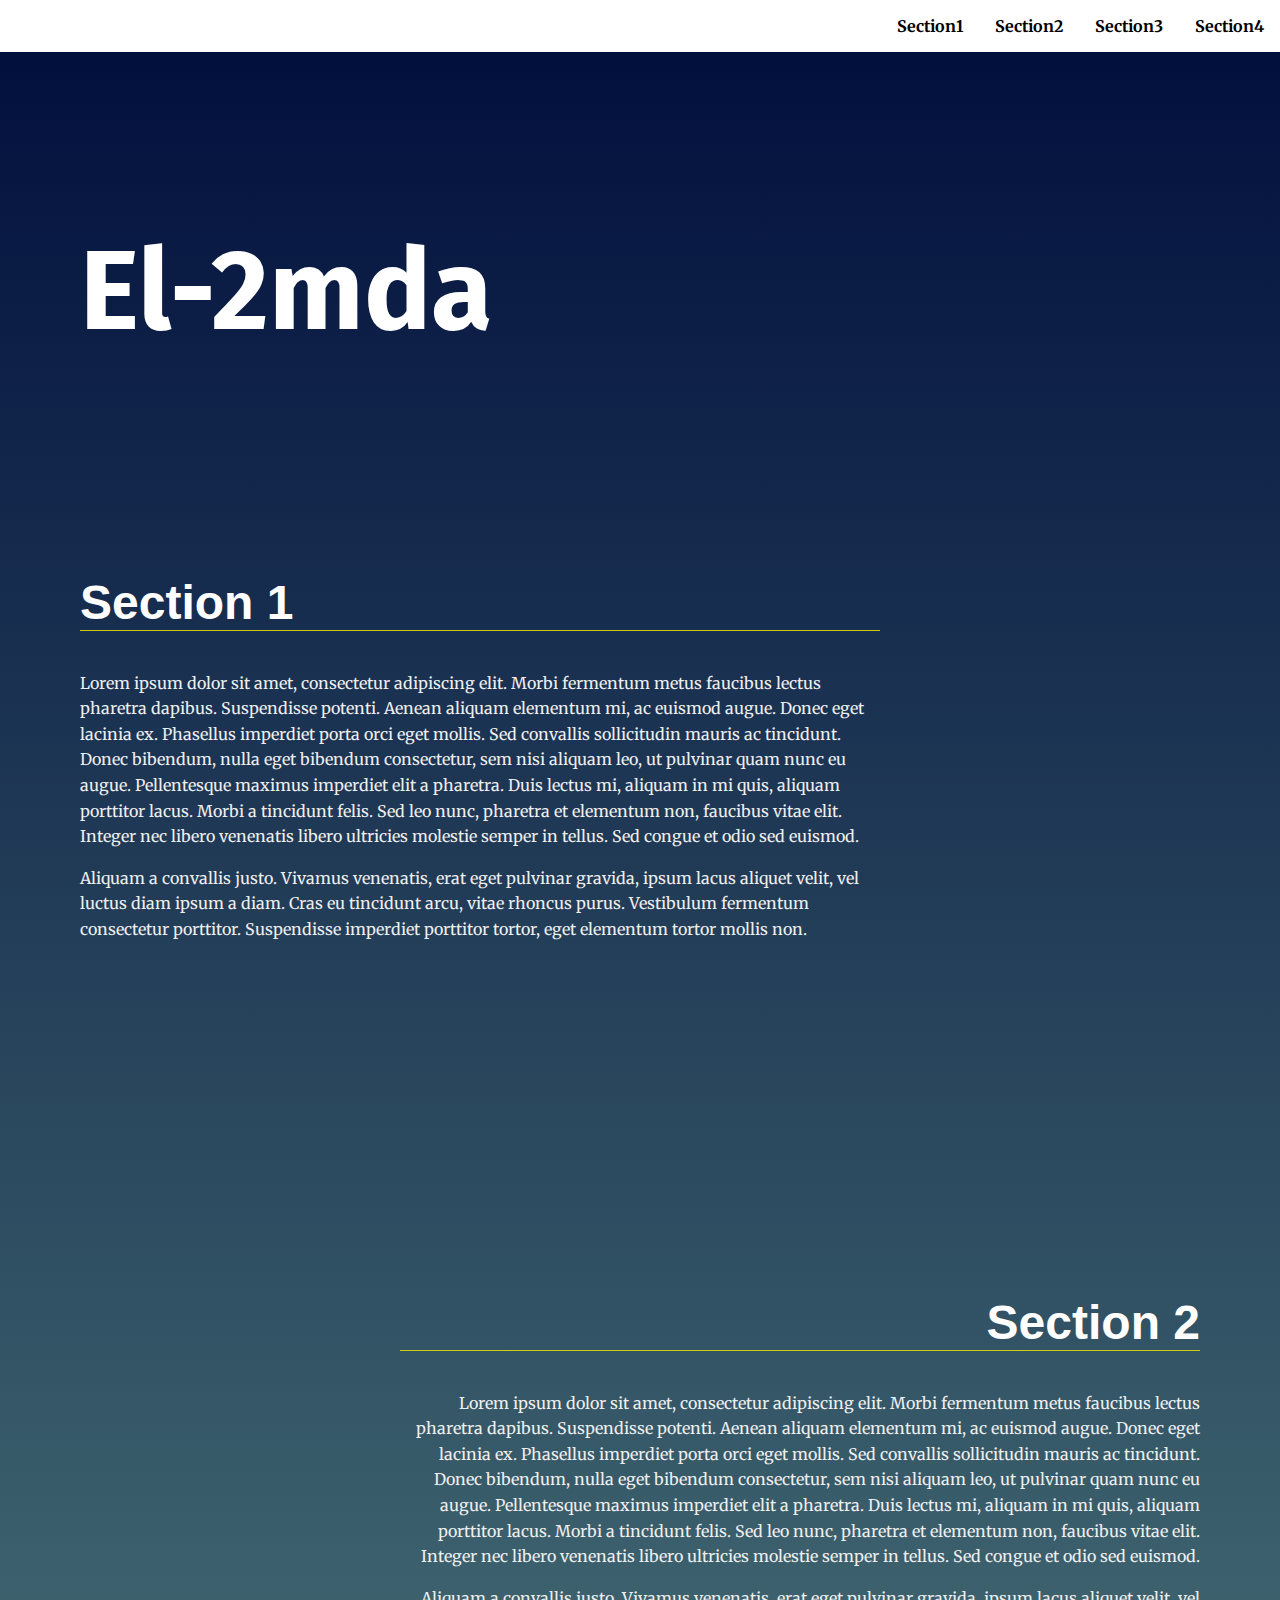
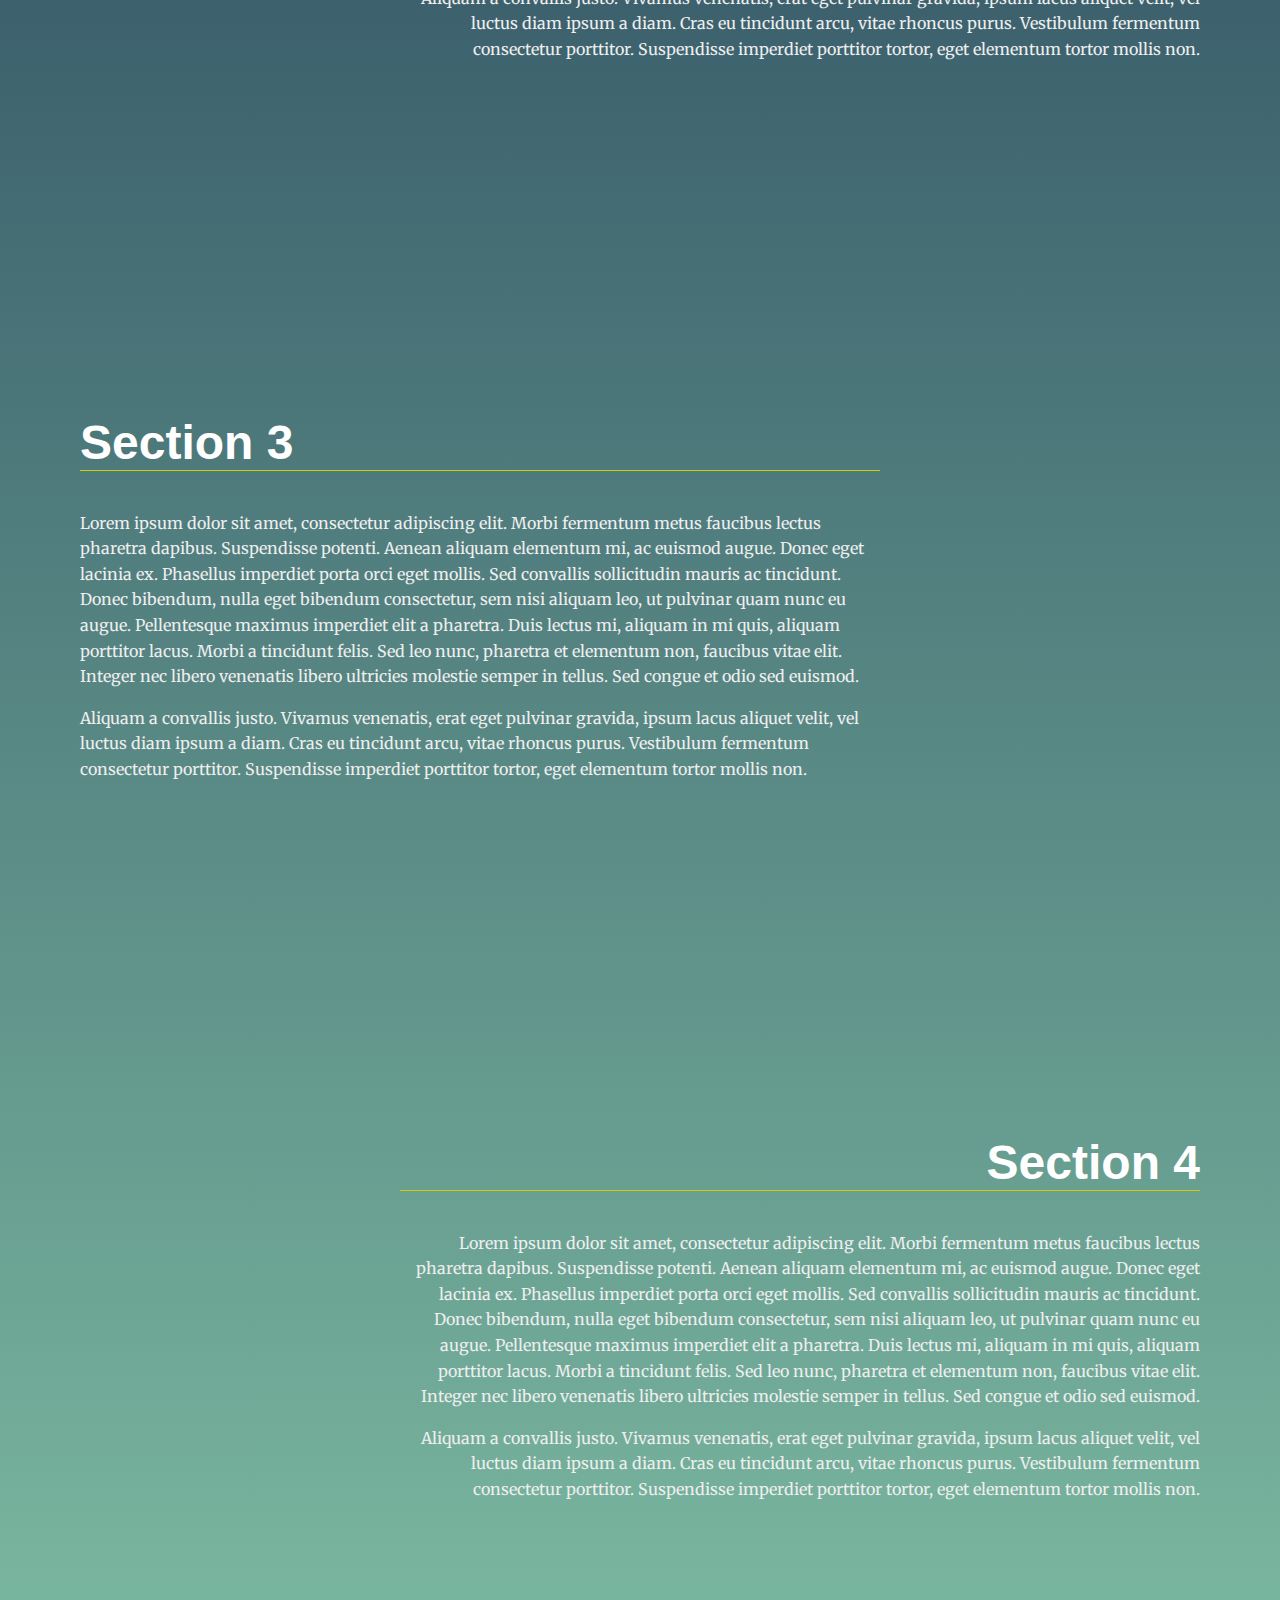
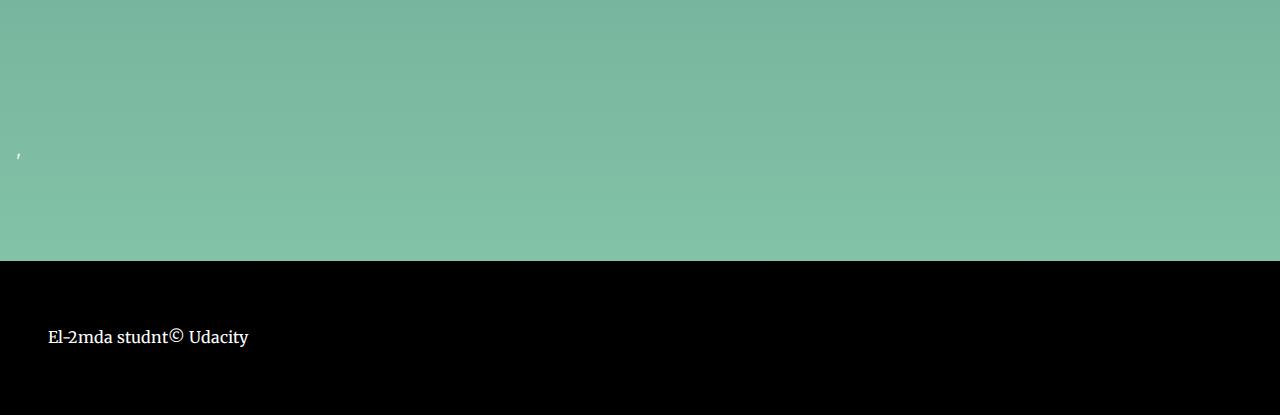
<file: index.html>
<!DOCTYPE html>
<html lang="en">
<head>
  <meta charset="UTF-8">
  <meta name="viewport" content="width=device-width, initial-scale=1.0">
  <meta http-equiv="X-UA-Compatible" content="ie=edge">
  <title>frist project</title>
  <!-- Load Google Fonts -->
  <link href="https://fonts.googleapis.com/css?family=Fira+Sans:900|Merriweather&display=swap" rel="stylesheet">  <!-- Load Styles -->
  <link href="css/styles.css" rel="stylesheet">
</head>
<body>
  <!-- HTML Follows BEM naming conventions
  IDs are only used for sections to connect menu achors to sections -->
  <header class="page__header">
    <nav class="navbar__menu">
      <!-- Navigation starts as empty UL that will be populated with JS -->
      <ul id="navbar__list"></ul>
    </nav>
  </header>
  <main>
    <header class="main__hero">
      <h1>El-2mda </h1>
    </header>
    <!-- Each Section has an ID (used for the anchor) and
    a data attribute that will populate the li node.
    Adding more sections will automatically populate nav.
    The first section is set to active class by default -->
    <section id="section1" data-nav="Section1">
      <div class="landing__container">
        <h2>Section 1</h2>
        <p>Lorem ipsum dolor sit amet, consectetur adipiscing elit. Morbi fermentum metus faucibus lectus pharetra dapibus. Suspendisse potenti. Aenean aliquam elementum mi, ac euismod augue. Donec eget lacinia ex. Phasellus imperdiet porta orci eget mollis. Sed convallis sollicitudin mauris ac tincidunt. Donec bibendum, nulla eget bibendum consectetur, sem nisi aliquam leo, ut pulvinar quam nunc eu augue. Pellentesque maximus imperdiet elit a pharetra. Duis lectus mi, aliquam in mi quis, aliquam porttitor lacus. Morbi a tincidunt felis. Sed leo nunc, pharetra et elementum non, faucibus vitae elit. Integer nec libero venenatis libero ultricies molestie semper in tellus. Sed congue et odio sed euismod.</p>

        <p>Aliquam a convallis justo. Vivamus venenatis, erat eget pulvinar gravida, ipsum lacus aliquet velit, vel luctus diam ipsum a diam. Cras eu tincidunt arcu, vitae rhoncus purus. Vestibulum fermentum consectetur porttitor. Suspendisse imperdiet porttitor tortor, eget elementum tortor mollis non.</p>
      </div>
    </section>
    <section id="section2" data-nav="Section2">
      <div class="landing__container">
        <h2>Section 2</h2>
        <p>Lorem ipsum dolor sit amet, consectetur adipiscing elit. Morbi fermentum metus faucibus lectus pharetra dapibus. Suspendisse potenti. Aenean aliquam elementum mi, ac euismod augue. Donec eget lacinia ex. Phasellus imperdiet porta orci eget mollis. Sed convallis sollicitudin mauris ac tincidunt. Donec bibendum, nulla eget bibendum consectetur, sem nisi aliquam leo, ut pulvinar quam nunc eu augue. Pellentesque maximus imperdiet elit a pharetra. Duis lectus mi, aliquam in mi quis, aliquam porttitor lacus. Morbi a tincidunt felis. Sed leo nunc, pharetra et elementum non, faucibus vitae elit. Integer nec libero venenatis libero ultricies molestie semper in tellus. Sed congue et odio sed euismod.</p>

        <p>Aliquam a convallis justo. Vivamus venenatis, erat eget pulvinar gravida, ipsum lacus aliquet velit, vel luctus diam ipsum a diam. Cras eu tincidunt arcu, vitae rhoncus purus. Vestibulum fermentum consectetur porttitor. Suspendisse imperdiet porttitor tortor, eget elementum tortor mollis non.</p>
      </div>
    </section>
    <section id="section3" data-nav="Section3">
      <div class="landing__container">
        <h2>Section 3</h2>
        <p>Lorem ipsum dolor sit amet, consectetur adipiscing elit. Morbi fermentum metus faucibus lectus pharetra dapibus. Suspendisse potenti. Aenean aliquam elementum mi, ac euismod augue. Donec eget lacinia ex. Phasellus imperdiet porta orci eget mollis. Sed convallis sollicitudin mauris ac tincidunt. Donec bibendum, nulla eget bibendum consectetur, sem nisi aliquam leo, ut pulvinar quam nunc eu augue. Pellentesque maximus imperdiet elit a pharetra. Duis lectus mi, aliquam in mi quis, aliquam porttitor lacus. Morbi a tincidunt felis. Sed leo nunc, pharetra et elementum non, faucibus vitae elit. Integer nec libero venenatis libero ultricies molestie semper in tellus. Sed congue et odio sed euismod.</p>

        <p>Aliquam a convallis justo. Vivamus venenatis, erat eget pulvinar gravida, ipsum lacus aliquet velit, vel luctus diam ipsum a diam. Cras eu tincidunt arcu, vitae rhoncus purus. Vestibulum fermentum consectetur porttitor. Suspendisse imperdiet porttitor tortor, eget elementum tortor mollis non.</p>
      </div>
    </section>
    <section id="section4" data-nav="Section4">
          <div class="landing__container">
            <h2>Section 4</h2>
            <p>Lorem ipsum dolor sit amet, consectetur adipiscing elit. Morbi fermentum metus faucibus lectus pharetra dapibus. Suspendisse potenti. Aenean aliquam elementum mi, ac euismod augue. Donec eget lacinia ex. Phasellus imperdiet porta orci eget mollis. Sed convallis sollicitudin mauris ac tincidunt. Donec bibendum, nulla eget bibendum consectetur, sem nisi aliquam leo, ut pulvinar quam nunc eu augue. Pellentesque maximus imperdiet elit a pharetra. Duis lectus mi, aliquam in mi quis, aliquam porttitor lacus. Morbi a tincidunt felis. Sed leo nunc, pharetra et elementum non, faucibus vitae elit. Integer nec libero venenatis libero ultricies molestie semper in tellus. Sed congue et odio sed euismod.</p>

            <p>Aliquam a convallis justo. Vivamus venenatis, erat eget pulvinar gravida, ipsum lacus aliquet velit, vel luctus diam ipsum a diam. Cras eu tincidunt arcu, vitae rhoncus purus. Vestibulum fermentum consectetur porttitor. Suspendisse imperdiet porttitor tortor, eget elementum tortor mollis non.</p>
          </div>
        </section>'
  </main>
  <footer class="page__footer">
    <p>El-2mda studnt&copy Udacity</p>
  </footer>

</body>
     <script src="js/app.js"></script>
</html>
</file>
<file: css/styles.css>
/*
 *
 * CSS written based on SMACSS architecture.
 * To learn more, visit: http://smacss.com/
 *
 * For simplicity, no reset or normalize is added.
 * To learn more, visit: https://css-tricks.com/reboot-resets-reasoning/
 *
*/


/* ---- Base Rules ---- */
html {
  scroll-behavior: smooth;
}

body {
    background: rgb(136,203,171);
    background: linear-gradient(0deg, rgba(136,203,171,1) 0%, rgba(0,13,60,1) 100%);
    margin: 0;
    font-family: 'Merriweather', serif;
    color: #fff;
}


/* Typeography General*/
h1 {
    font-family: 'Fira Sans', sans-serif;
    font-size: 3em;
    margin: 2em 1rem;
}

@media only screen and (min-width: 35em){
    h1 {
        font-size: 7em;
        margin: 2em 4rem 1em;
    }
}

h2 {
    border-bottom: 1px solid #cc1;
    font-family: 'Oxygen', Sans-Serif;
    font-size: 3em;
    color: #fff;
}

p {
    line-height: 1.6em;
    color: #eee;
}

/* ---- Layout Rules ---- */
main {
    margin: 10vh 1em 10vh;
}

.main-hero {
    min-height: 40vh;
    padding-top: 3em;
}

section {
    position: relative;
    min-height: 80vh;
}


/* ---- Module Rules ---- */

/* Navigation Styles*/
.navbar__menu ul {
    padding-left: 0;
    margin: 0;
    text-align: right;
}

.navbar__menu li {
    display: inline-block;
}

.navbar__menu .menu__link {
    display: block;
    padding: 1em;
    font-weight: bold;
    text-decoration: none;
    color: #000;
    display: inline-block;
}

.navbar__menu .menu__link:hover {
    background: #333;
    color: #fff;
    transition: ease 0.3s all;
}
.ssss {
  color: red;
}
/* Header Styles */
.page__header {
    background: #fff;
    position: fixed;
    top: 0;
    width: 100%;
    z-index: 5;
}

/* Footer Styles */
.page__footer {
    background: #000;
    padding: 3em;
    color: #fff;
}

.page__footer p{
    color: #fff;
}


/* ---- Theme Rules ---- */
/* Landing Container Styles */
.landing__container {
    padding: 1em;
    text-align: left;
}

@media only screen and (min-width: 35em){
    .landing__container {
        max-width: 50em;
        padding: 4em;
    }
}

section:nth-of-type(even) .landing__container {
    margin-right: 0;
    margin-left: auto;
    text-align: right;
}

/* Background Circles */
/* Note that background circles are created with psuedo elements before and after */
/* Circles appear to be random do to use of :nth-of-type psuedo class */
section:nth-of-type(odd) .landing__container::before {
    content: '';
    background: rgba(255, 255, 255, 0.187);
    position: absolute;
    z-index: -5;
    width: 20vh;
    height: 20vh;
    border-radius: 50%;
    opacity: 0;
    transition: ease 0.5s all;
}

section:nth-of-type(even) .landing__container::before {
    content: '';
    background: rgb(255,255,255);
    background: linear-gradient(0deg, rgba(255,255,255,.1) 0%, rgba(255,255,255,.2) 100%);
    position: absolute;
    top: 3em;
    right: 3em;
    z-index: -5;
    width: 10vh;
    height: 10vh;
    border-radius: 50%;
    opacity: 0;
    transition: ease 0.5s all;
}

section:nth-of-type(3n) .landing__container::after {
    content: '';
    background: rgb(255,255,255);
    background: linear-gradient(0deg, rgba(255,255,255,.1) 0%, rgba(255,255,255,.2) 100%);
    position: absolute;
    right: 0;
    bottom: 0;
    z-index: -5;
    width: 10vh;
    height: 10vh;
    border-radius: 50%;
    opacity: 0;
    transition: ease 0.5s all;
}

section:nth-of-type(3n + 1) .landing__container::after {
    content: '';
    background: rgb(255,255,255);
    background: linear-gradient(0deg, rgba(255,255,255,.1) 0%, rgba(255,255,255,.2) 100%);
    position: absolute;
    right: 20vw;
    bottom: -5em;
    z-index: -5;
    width: 15vh;
    height: 15vh;
    border-radius: 50%;
    opacity: 0;
    transition: ease 0.5s all;
}


/* ---- Theme State Rules ---- */
/* Section Active Styles */
/* Note: your-active-class class is applied through javascript. You should update the class here and in the index.html to what you set in your javascript file.  */
section.your-active-class {
    background: rgb(0, 0, 0);
    background: linear-gradient(0deg, rgba(0, 0, 0, 0.1) 0%, rgba(0, 0, 0, 0) 100%);
}

section.your-active-class .landing__container::before {
    opacity: 1;
    animation: rotate 4s linear 0s infinite forwards;
}

section.your-active-class .landing__container::after {
    opacity: 1;
    animation: rotate 5s linear 0s infinite forwards reverse;
}

/* Section Active Styles Keyframe Animations */
@keyframes rotate {
	from {
		transform: rotate(0deg)
		           translate(-1em)
		           rotate(0deg);
	}
	to {
		transform: rotate(360deg)
		           translate(-1em)
		           rotate(-360deg);
	}
}
</file>
